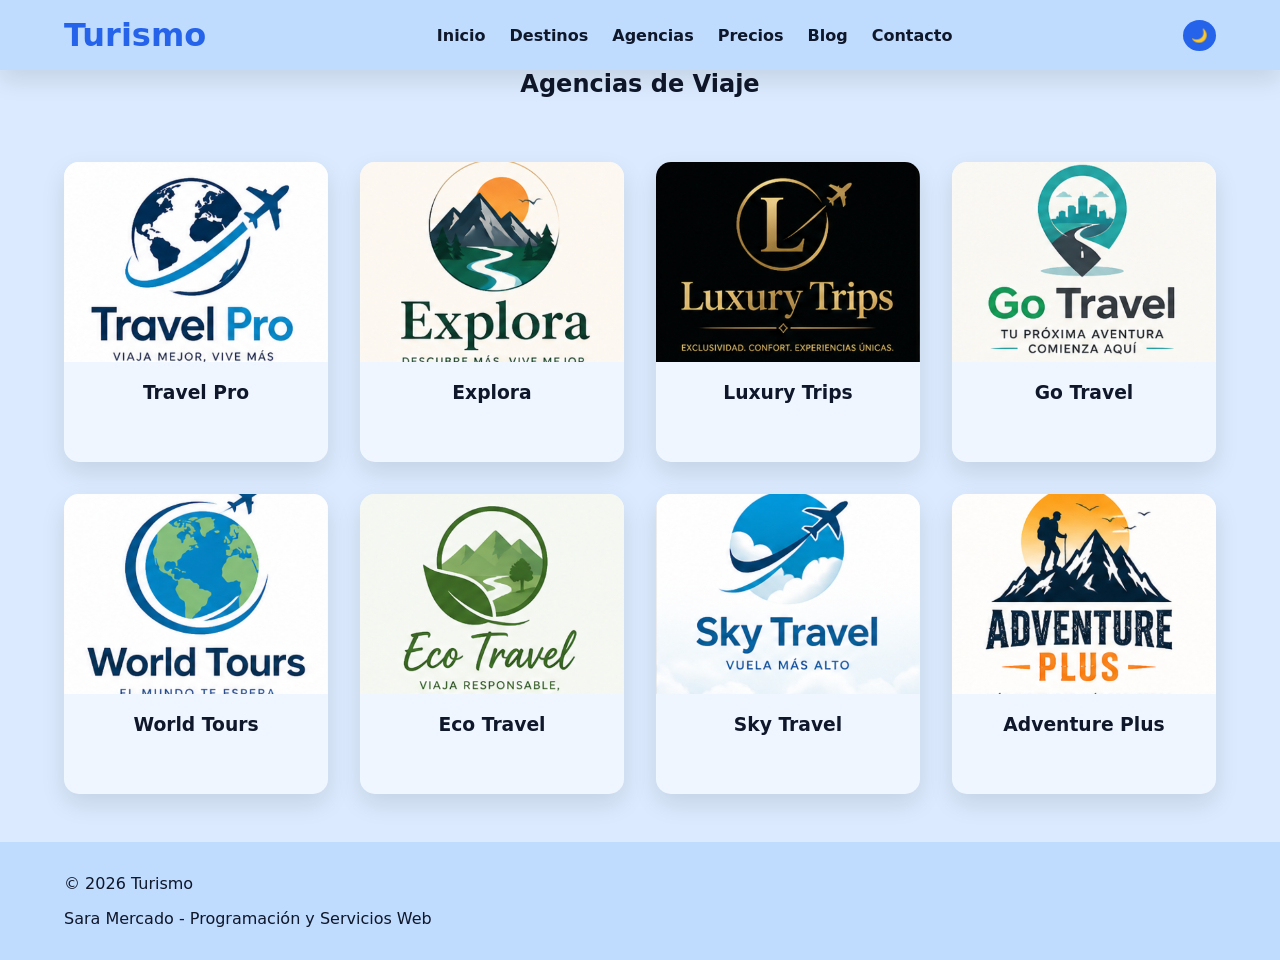
<file: agencias.html>
<!DOCTYPE html>
<html lang="es">

<head>
    <meta charset="UTF-8">
    <meta name="viewport" content="width=device-width, initial-scale=1.0">
    <title>Agencias</title>

    <link rel="stylesheet" href="css/variables.css">
    <link rel="stylesheet" href="css/styles.css">
    <link rel="stylesheet" href="css/layout.css">
    <link rel="stylesheet" href="css/components.css">
    <link rel="stylesheet" href="css/animations.css">
    <link rel="stylesheet" href="css/responsive.css">
</head>

<body>

    <header class="header">
        <div class="container">
            <h1 class="logo">Turismo</h1>

            <nav class="nav">
                <ul>
                    <li><a href="index.html">Inicio</a></li>
                    <li><a href="destinos.html">Destinos</a></li>
                    <li><a href="agencias.html">Agencias</a></li>
                    <li><a href="precios.html">Precios</a></li>
                    <li><a href="blog.html">Blog</a></li>
                    <li><a href="contacto.html">Contacto</a></li>
                </ul>
            </nav>

            <button id="darkModeToggle">🌙</button>
            <button id="menuToggle">☰</button>
        </div>
    </header>

    <section class="container agencias">
        <h2>Agencias de Viaje</h2>

        <div class="agencias-grid">
            <div class="agencias-grid">

                <!-- CARD 1 -->
                <div class="flip-card">
                    <div class="flip-inner">
                        <div class="flip-front">
                            <img src="assets/images/a1.png">
                            <h3>Travel Pro</h3>
                        </div>
                        <div class="flip-back">
                            <p>Especialistas en viajes internacionales</p>
                            <div class="rating">
                                <input type="radio" name="r1" id="r1-5"><label for="r1-5">★</label>
                                <input type="radio" name="r1" id="r1-4"><label for="r1-4">★</label>
                                <input type="radio" name="r1" id="r1-3"><label for="r1-3">★</label>
                                <input type="radio" name="r1" id="r1-2"><label for="r1-2">★</label>
                                <input type="radio" name="r1" id="r1-1"><label for="r1-1">★</label>
                            </div>
                        </div>
                    </div>
                </div>

                <!-- CARD 2 -->
                <div class="flip-card">
                    <div class="flip-inner">
                        <div class="flip-front">
                            <img src="assets/images/a2.png">
                            <h3>Explora</h3>
                        </div>
                        <div class="flip-back">
                            <p>Viajes de aventura y naturaleza</p>
                            <div class="rating">
                                <input type="radio" name="r2" id="r2-5"><label for="r2-5">★</label>
                                <input type="radio" name="r2" id="r2-4"><label for="r2-4">★</label>
                                <input type="radio" name="r2" id="r2-3"><label for="r2-3">★</label>
                                <input type="radio" name="r2" id="r2-2"><label for="r2-2">★</label>
                                <input type="radio" name="r2" id="r2-1"><label for="r2-1">★</label>
                            </div>
                        </div>
                    </div>
                </div>

                <!-- CARD 3 -->
                <div class="flip-card">
                    <div class="flip-inner">
                        <div class="flip-front">
                            <img src="assets/images/a5.png">
                            <h3>Luxury Trips</h3>
                        </div>
                        <div class="flip-back">
                            <p>Experiencias premium</p>
                            <div class="rating">
                                <input type="radio" name="r3" id="r3-5"><label for="r3-5">★</label>
                                <input type="radio" name="r3" id="r3-4"><label for="r3-4">★</label>
                                <input type="radio" name="r3" id="r3-3"><label for="r3-3">★</label>
                                <input type="radio" name="r3" id="r3-2"><label for="r3-2">★</label>
                                <input type="radio" name="r3" id="r3-1"><label for="r3-1">★</label>
                            </div>
                        </div>
                    </div>
                </div>

                <!-- CARD 4 -->
                <div class="flip-card">
                    <div class="flip-inner">
                        <div class="flip-front">
                            <img src="assets/images/a7.png">
                            <h3>Go Travel</h3>
                        </div>
                        <div class="flip-back">
                            <p>Viajes económicos y accesibles</p>
                            <div class="rating">
                                <input type="radio" name="r4" id="r4-5"><label for="r4-5">★</label>
                                <input type="radio" name="r4" id="r4-4"><label for="r4-4">★</label>
                                <input type="radio" name="r4" id="r4-3"><label for="r4-3">★</label>
                                <input type="radio" name="r4" id="r4-2"><label for="r4-2">★</label>
                                <input type="radio" name="r4" id="r4-1"><label for="r4-1">★</label>
                            </div>
                        </div>
                    </div>
                </div>

                <!-- CARD 5 -->
                <div class="flip-card">
                    <div class="flip-inner">
                        <div class="flip-front">
                            <img src="assets/images/a3.png">
                            <h3>World Tours</h3>
                        </div>
                        <div class="flip-back">
                            <p>Destinos en todo el mundo</p>
                            <div class="rating">
                                <input type="radio" name="r5" id="r5-5"><label for="r5-5">★</label>
                                <input type="radio" name="r5" id="r5-4"><label for="r5-4">★</label>
                                <input type="radio" name="r5" id="r5-3"><label for="r5-3">★</label>
                                <input type="radio" name="r5" id="r5-2"><label for="r5-2">★</label>
                                <input type="radio" name="r5" id="r5-1"><label for="r5-1">★</label>
                            </div>
                        </div>
                    </div>
                </div>

                <!-- CARD 6 -->
                <div class="flip-card">
                    <div class="flip-inner">
                        <div class="flip-front">
                            <img src="assets/images/a4.png">
                            <h3>Eco Travel</h3>
                        </div>
                        <div class="flip-back">
                            <p>Turismo sustentable</p>
                            <div class="rating">
                                <input type="radio" name="r6" id="r6-5"><label for="r6-5">★</label>
                                <input type="radio" name="r6" id="r6-4"><label for="r6-4">★</label>
                                <input type="radio" name="r6" id="r6-3"><label for="r6-3">★</label>
                                <input type="radio" name="r6" id="r6-2"><label for="r6-2">★</label>
                                <input type="radio" name="r6" id="r6-1"><label for="r6-1">★</label>
                            </div>
                        </div>
                    </div>
                </div>

                <div class="flip-card">

                    <!-- CARD 7 -->
                    <div class="flip-inner">
                        <div class="flip-front">
                            <img src="assets/images/a6.png">
                            <h3>Sky Travel</h3>
                        </div>
                        <div class="flip-back">
                            <p>Especialistas en viajes aéreos y vuelos económicos</p>
                            <div class="rating">
                                <input type="radio" name="r7" id="r7-5"><label for="r7-5">★</label>
                                <input type="radio" name="r7" id="r7-4"><label for="r7-4">★</label>
                                <input type="radio" name="r7" id="r7-3"><label for="r7-3">★</label>
                                <input type="radio" name="r7" id="r7-2"><label for="r7-2">★</label>
                                <input type="radio" name="r7" id="r7-1"><label for="r7-1">★</label>
                            </div>
                        </div>
                    </div>
                </div>

                <!-- CARD 8 -->
                <div class="flip-card">
                    <div class="flip-inner">
                        <div class="flip-front">
                            <img src="assets/images/a8.png">
                            <h3>Adventure Plus</h3>
                        </div>
                        <div class="flip-back">
                            <p>Experiencias extremas y turismo de aventura</p>
                            <div class="rating">
                                <input type="radio" name="r8" id="r8-5"><label for="r8-5">★</label>
                                <input type="radio" name="r8" id="r8-4"><label for="r8-4">★</label>
                                <input type="radio" name="r8" id="r8-3"><label for="r8-3">★</label>
                                <input type="radio" name="r8" id="r8-2"><label for="r8-2">★</label>
                                <input type="radio" name="r8" id="r8-1"><label for="r8-1">★</label>
                            </div>
                        </div>
                    </div>
                </div>

            </div>
        </div>
    </section>

    <footer class="footer">
        <div class="container">
            <p>© 2026 Turismo</p>
            <p>Sara Mercado - Programación y Servicios Web</p>
        </div>
    </footer>

    <script src="js/main.js"></script>
</body>

</html>
</file>
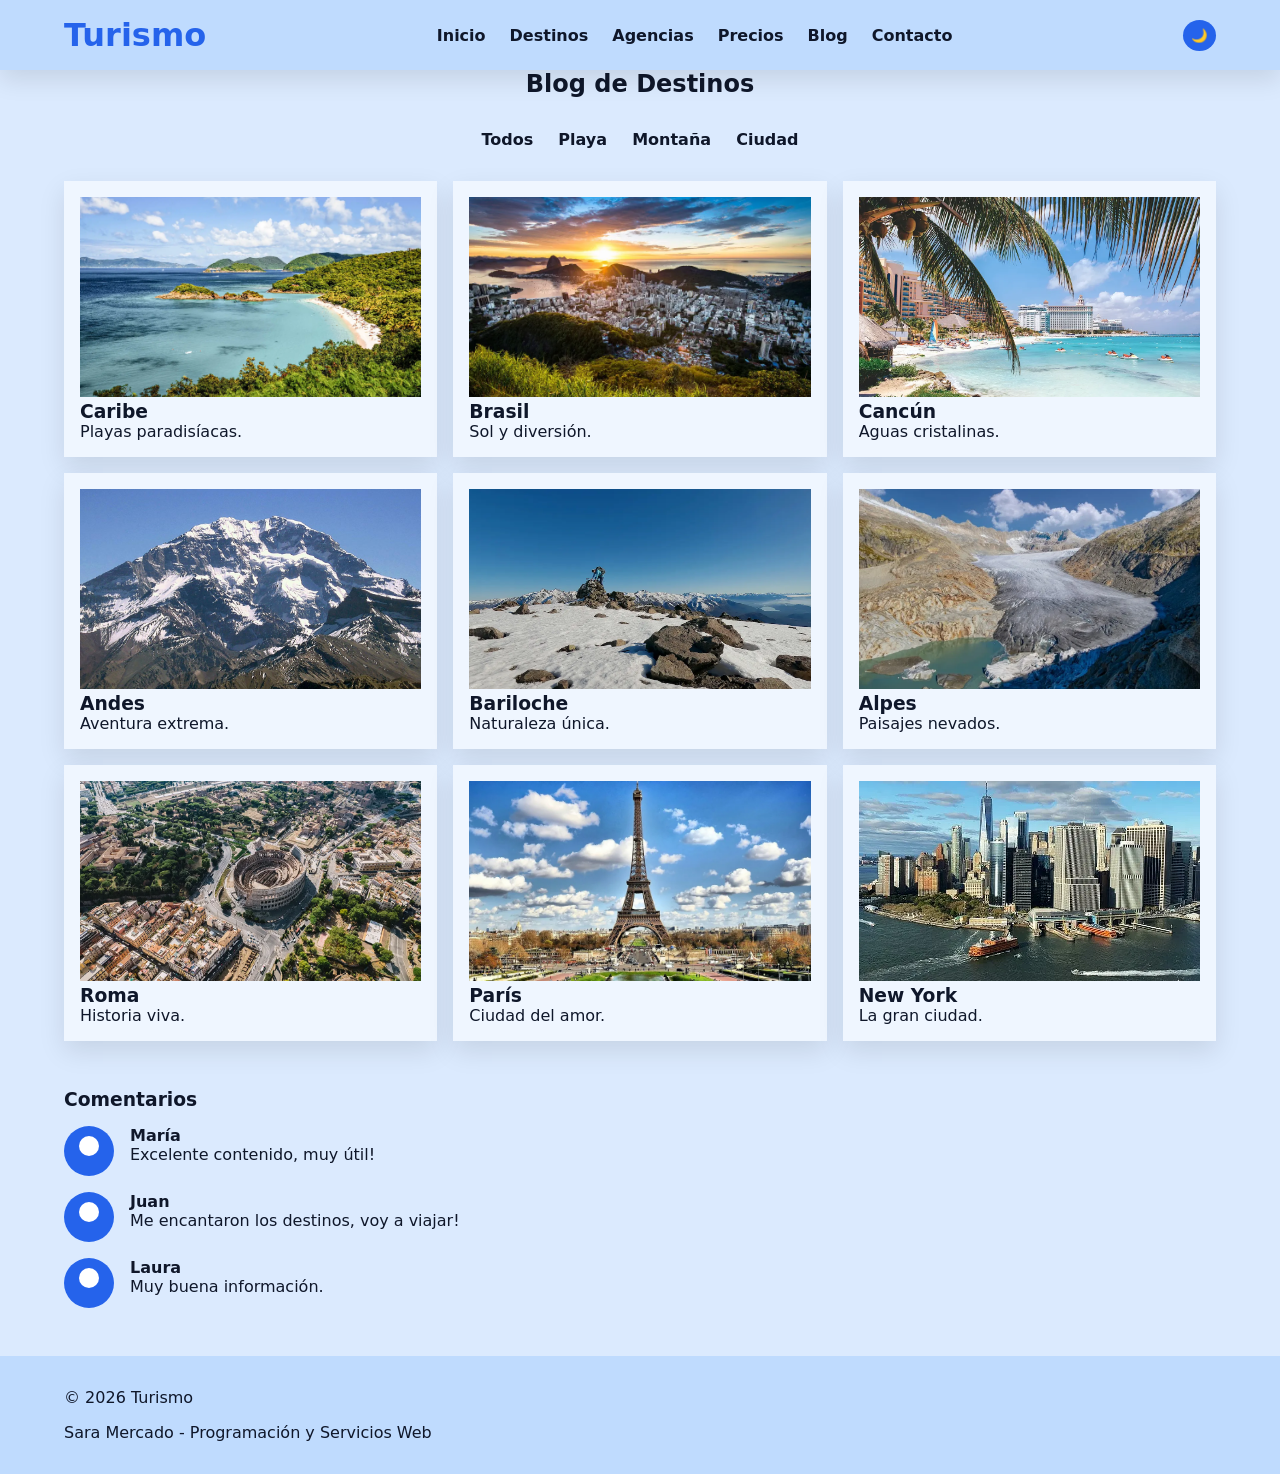
<file: blog.html>
<!DOCTYPE html>
<html lang="es">

<head>
  <meta charset="UTF-8">
  <meta name="viewport" content="width=device-width, initial-scale=1.0">
  <title>Blog</title>

  <link rel="stylesheet" href="css/variables.css">
  <link rel="stylesheet" href="css/styles.css">
  <link rel="stylesheet" href="css/layout.css">
  <link rel="stylesheet" href="css/components.css">
  <link rel="stylesheet" href="css/animations.css">
  <link rel="stylesheet" href="css/responsive.css">
</head>

<body>

<header class="header">
  <div class="container">
    <h1 class="logo">Turismo</h1>

    <nav class="nav">
      <ul>
        <li><a href="index.html">Inicio</a></li>
        <li><a href="destinos.html">Destinos</a></li>
        <li><a href="agencias.html">Agencias</a></li>
        <li><a href="precios.html">Precios</a></li>
        <li><a href="#">Blog</a></li>
        <li><a href="contacto.html">Contacto</a></li>
      </ul>
    </nav>

    <button id="darkModeToggle">🌙</button>
    <button id="menuToggle">☰</button>
  </div>
</header>

<!-- BLOG -->
<section class="container blog">

  <h2>Blog de Destinos</h2>

  <!-- INPUTS (CLAVE PARA FILTRO) -->
  <input type="radio" name="tag" id="all" checked>
  <input type="radio" name="tag" id="playa">
  <input type="radio" name="tag" id="montana">
  <input type="radio" name="tag" id="ciudad">

  <!-- LABELS -->
  <div class="filtros">
    <label for="all">Todos</label>
    <label for="playa">Playa</label>
    <label for="montana">Montaña</label>
    <label for="ciudad">Ciudad</label>
  </div>

  <!-- GRID -->
  <div class="blog-grid">

    <!-- PLAYA -->
    <article class="post playa reveal">
      <img src="assets/images/caribe.webp">
      <h3>Caribe</h3>
      <p>Playas paradisíacas.</p>
    </article>

    <article class="post playa reveal">
      <img src="assets/images/soldiver.webp">
      <h3>Brasil</h3>
      <p>Sol y diversión.</p>
    </article>

    <article class="post playa reveal">
      <img src="assets/images/cancun.webp">
      <h3>Cancún</h3>
      <p>Aguas cristalinas.</p>
    </article>

    <!-- MONTAÑA -->
    <article class="post montana reveal">
      <img src="assets/images/andes.jpg">
      <h3>Andes</h3>
      <p>Aventura extrema.</p>
    </article>

    <article class="post montana reveal">
      <img src="assets/images/barilo.webp">
      <h3>Bariloche</h3>
      <p>Naturaleza única.</p>
    </article>

    <article class="post montana reveal">
      <img src="assets/images/alpes.webp">
      <h3>Alpes</h3>
      <p>Paisajes nevados.</p>
    </article>

    <!-- CIUDAD -->
    <article class="post ciudad reveal">
      <img src="assets/images/roma.webp">
      <h3>Roma</h3>
      <p>Historia viva.</p>
    </article>

    <article class="post ciudad reveal">
      <img src="assets/images/paris.webp">
      <h3>París</h3>
      <p>Ciudad del amor.</p>
    </article>

    <article class="post ciudad reveal">
      <img src="assets/images/ny.webp">
      <h3>New York</h3>
      <p>La gran ciudad.</p>
    </article>

  </div>

</section>

<!-- COMENTARIOS -->
<section class="comentarios container">
  <h3>Comentarios</h3>

  <div class="comentario">
    <div class="avatar"></div>
    <div>
      <h4>María</h4>
      <p>Excelente contenido, muy útil!</p>
    </div>
  </div>

  <div class="comentario">
    <div class="avatar"></div>
    <div>
      <h4>Juan</h4>
      <p>Me encantaron los destinos, voy a viajar!</p>
    </div>
  </div>

  <div class="comentario">
    <div class="avatar"></div>
    <div>
      <h4>Laura</h4>
      <p>Muy buena información.</p>
    </div>
  </div>

</section>

<!-- FOOTER -->
<footer class="footer">
  <div class="container">
    <p>© 2026 Turismo</p>
    <p>Sara Mercado - Programación y Servicios Web</p>
  </div>
</footer>

<script src="js/main.js"></script>

</body>
</html>
</file>
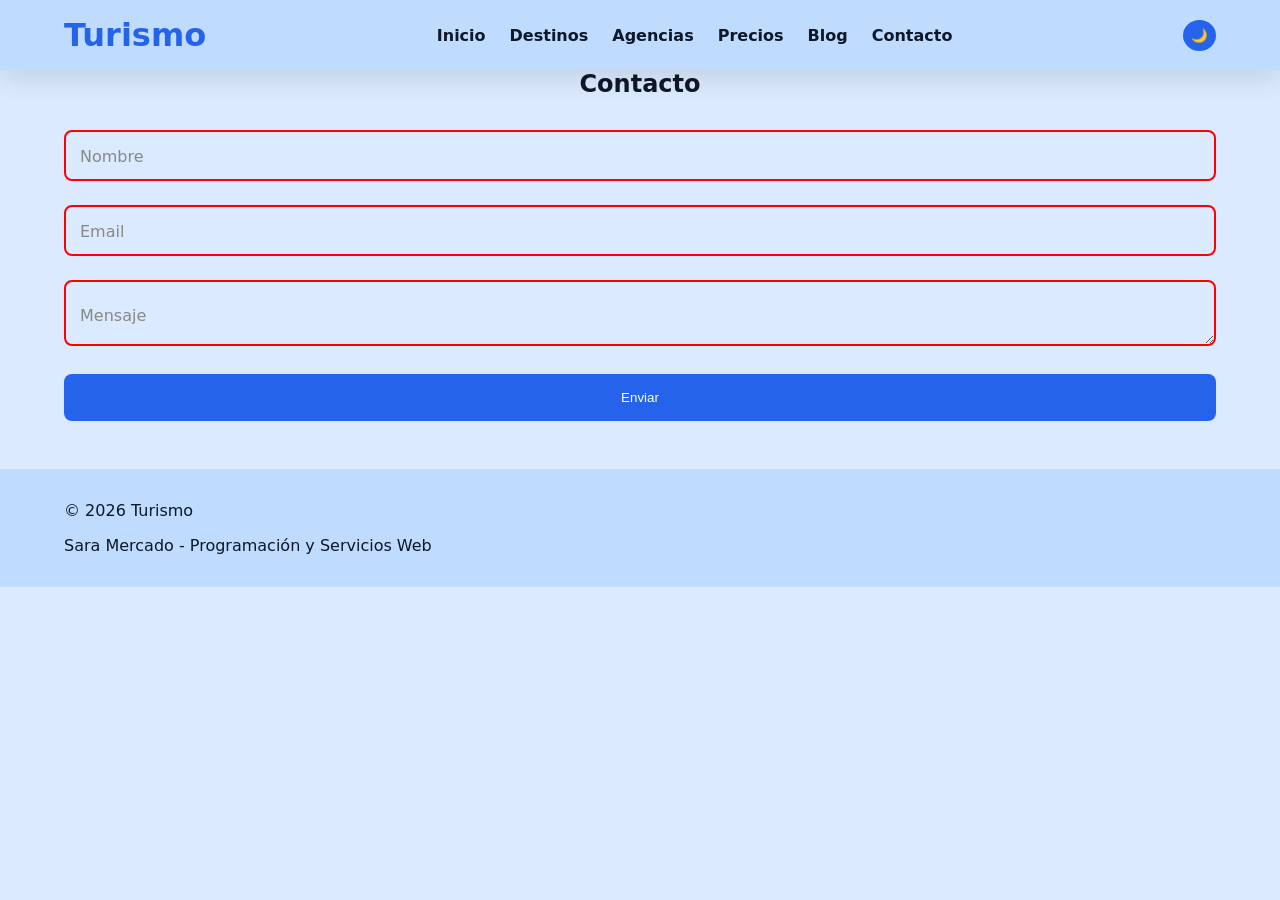
<file: contacto.html>
<!DOCTYPE html>
<html lang="es">
<head>
  <meta charset="UTF-8">
  <meta name="viewport" content="width=device-width, initial-scale=1.0">
  <title>Contacto</title>

  <link rel="stylesheet" href="css/variables.css">
  <link rel="stylesheet" href="css/styles.css">
  <link rel="stylesheet" href="css/layout.css">
  <link rel="stylesheet" href="css/components.css">
  <link rel="stylesheet" href="css/animations.css">
  <link rel="stylesheet" href="css/responsive.css">
</head>

<body>

<header class="header">
  <div class="container">
    <h1 class="logo">Turismo</h1>

    <nav class="nav">
      <ul>
        <li><a href="index.html">Inicio</a></li>
        <li><a href="destinos.html">Destinos</a></li>
        <li><a href="agencias.html">Agencias</a></li>
        <li><a href="precios.html">Precios</a></li>
        <li><a href="blog.html">Blog</a></li>
        <li><a href="contacto.html">Contacto</a></li>
      </ul>
    </nav>

    <button id="darkModeToggle">🌙</button>
    <button id="menuToggle">☰</button>
  </div>
</header>

<section class="container contacto">
  <h2>Contacto</h2>

  <form id="formContacto" class="formulario">

    <div class="grupo">
      <input type="text" required>
      <label>Nombre</label>
    </div>

    <div class="grupo">
      <input type="email" required>
      <label>Email</label>
    </div>

    <div class="grupo">
      <textarea required></textarea>
      <label>Mensaje</label>
    </div>

    <button type="submit" class="btn">
      Enviar
      <span class="spinner"></span>
    </button>

  </form>
</section>

<!-- MODAL -->
<div id="modal" class="modal">
  <div class="modal-content">
    <h3>Mensaje enviado ✔</h3>
    <p>Nos pondremos en contacto contigo.</p>
    <button id="cerrarModal">Cerrar</button>
  </div>
</div>

<footer class="footer">
  <div class="container">
    <p>© 2026 Turismo</p>
    <p>Sara Mercado - Programación y Servicios Web</p>
  </div>
</footer>

<script src="js/main.js"></script>
</body>
</html>
</file>
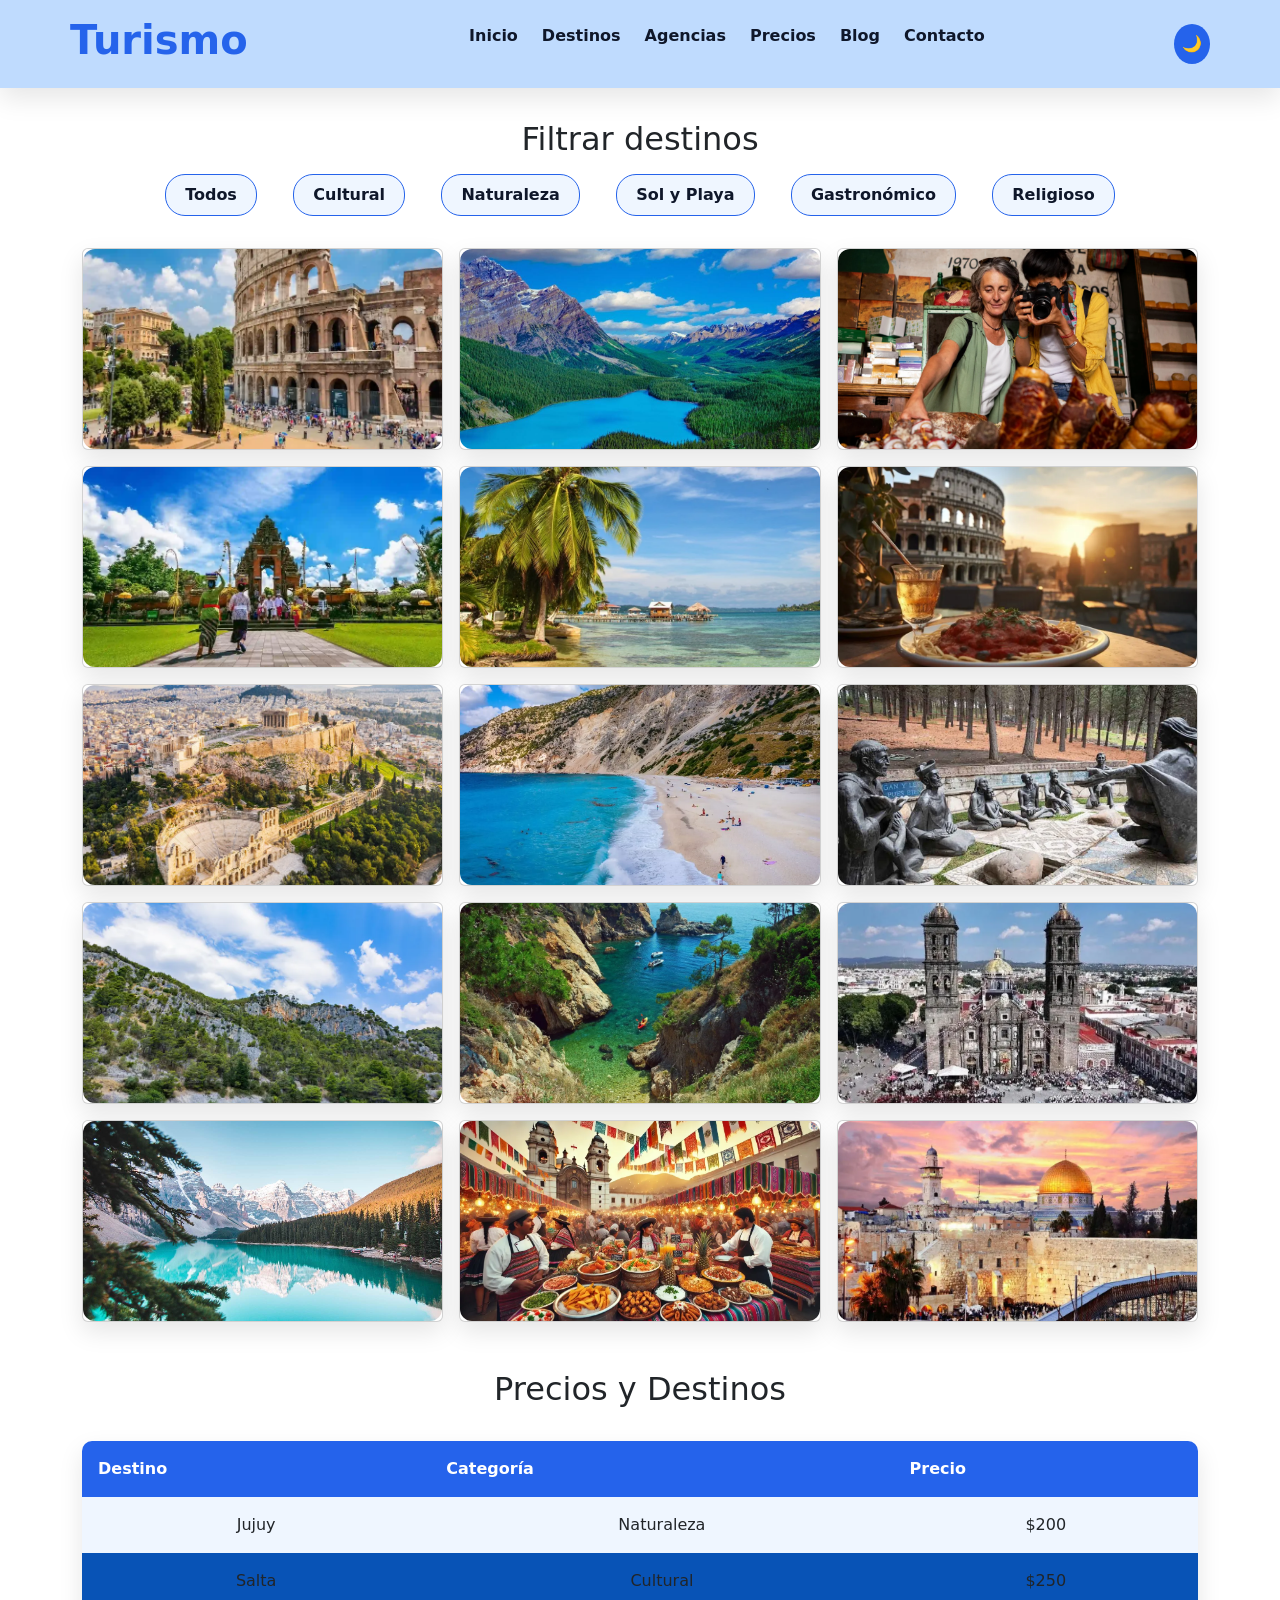
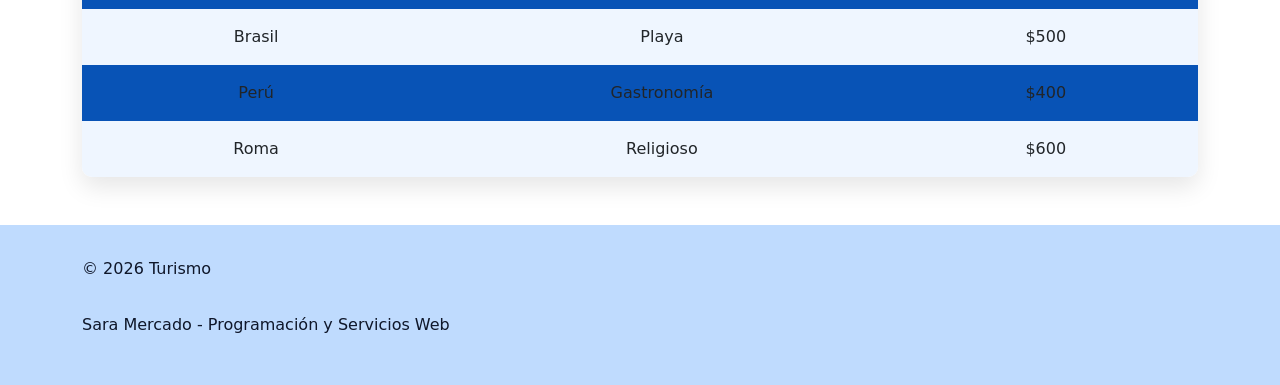
<file: destinos.html>
<!DOCTYPE html>
<html lang="es">
<head>
  <meta charset="UTF-8">
  <meta name="viewport" content="width=device-width, initial-scale=1.0">
  <title>Destinos</title>

  <link rel="stylesheet" href="css/variables.css">
  <link rel="stylesheet" href="css/styles.css">
  <link rel="stylesheet" href="css/layout.css">
  <link rel="stylesheet" href="css/components.css">
  <link rel="stylesheet" href="css/animations.css">
  <link rel="stylesheet" href="css/responsive.css">
  <link href="https://cdn.jsdelivr.net/npm/bootstrap@5.3.8/dist/css/bootstrap.min.css" rel="stylesheet" integrity="sha384-sRIl4kxILFvY47J16cr9ZwB07vP4J8+LH7qKQnuqkuIAvNWLzeN8tE5YBujZqJLB" crossorigin="anonymous">
<script src="https://cdn.jsdelivr.net/npm/bootstrap@5.3.8/dist/js/bootstrap.bundle.min.js" integrity="sha384-FKyoEForCGlyvwx9Hj09JcYn3nv7wiPVlz7YYwJrWVcXK/BmnVDxM+D2scQbITxI" crossorigin="anonymous"></script>
</head>

<body>

<header class="header">
  <div class="container">
    <h1 class="logo">Turismo</h1>

    <nav class="nav">
      <ul>
        <li><a href="index.html">Inicio</a></li>
        <li><a href="destinos.html">Destinos</a></li>
        <li><a href="agencias.html">Agencias</a></li>
        <li><a href="precios.html">Precios</a></li>
        <li><a href="blog.html">Blog</a></li>
        <li><a href="contacto.html">Contacto</a></li>
      </ul>
    </nav>

    <button id="darkModeToggle">🌙</button>
    <button id="menuToggle">☰</button>
  </div>
</header>
<section class="container filtros justify-content-center">
  <h2>Filtrar destinos</h2>

  <!-- INPUTS -->
  <input type="radio" name="filtro" id="all" checked>
  <input type="radio" name="filtro" id="cultural">
  <input type="radio" name="filtro" id="naturaleza">
  <input type="radio" name="filtro" id="playa">
  <input type="radio" name="filtro" id="gastronomico">
  <input type="radio" name="filtro" id="religioso">

  <div class="filtro-labels">
    <label for="all">Todos</label>
    <label for="cultural">Cultural</label>
    <label for="naturaleza">Naturaleza</label>
    <label for="playa">Sol y Playa</label>
    <label for="gastronomico">Gastronómico</label>
    <label for="religioso">Religioso</label>
  </div>

  <!-- GALERIA -->
  <div class="galeria">

    <!-- CULTURAL -->
    <article class="card destino cultural"><img src="assets/images/cultural1.webp"><div class="overlay">Cultural</div></article>
    <article class="card destino cultural"><img src="assets/images/cultural2.webp"><div class="overlay">Cultural</div></article>
    <article class="card destino cultural"><img src="assets/images/cultural3.webp"><div class="overlay">Cultural</div></article>

    <!-- NATURALEZA -->
    <article class="card destino naturaleza"><img src="assets/images/natural1.webp"><div class="overlay">Naturaleza</div></article>
    <article class="card destino naturaleza"><img src="assets/images/natural2.jpg"><div class="overlay">Naturaleza</div></article>
    <article class="card destino naturaleza"><img src="assets/images/natural3.jpg"><div class="overlay">Naturaleza</div></article>

    <!-- PLAYA -->
    <article class="card destino playa"><img src="assets/images/playa1.webp"><div class="overlay">Playa</div></article>
    <article class="card destino playa"><img src="assets/images/playa2.webp"><div class="overlay">Playa</div></article>
    <article class="card destino playa"><img src="assets/images/playa3.webp"><div class="overlay">Playa</div></article>

    <!-- GASTRONOMICO -->
    <article class="card destino gastronomico"><img src="assets/images/gastro1.webp"><div class="overlay">Gastronomía</div></article>
    <article class="card destino gastronomico"><img src="assets/images/gastro2.webp"><div class="overlay">Gastronomía</div></article>
    <article class="card destino gastronomico"><img src="assets/images/gastro3.webp"><div class="overlay">Gastronomía</div></article>

    <!-- RELIGIOSO -->
    <article class="card destino religioso"><img src="assets/images/religioso1.webp"><div class="overlay">Religioso</div></article>
    <article class="card destino religioso"><img src="assets/images/religioso2.webp"><div class="overlay">Religioso</div></article>
    <article class="card destino religioso"><img src="assets/images/religioso3.webp"><div class="overlay">Religioso</div></article>

  </div>
</section>

<!-- TABLA -->
<section class="container tabla">
  <h2>Precios y Destinos</h2>

  <table>
    <thead>
      <tr>
        <th>Destino</th>
        <th>Categoría</th>
        <th>Precio</th>
      </tr>
    </thead>
    <tbody>
      <tr><td>Jujuy</td><td>Naturaleza</td><td>$200</td></tr>
      <tr><td>Salta</td><td>Cultural</td><td>$250</td></tr>
      <tr><td>Brasil</td><td>Playa</td><td>$500</td></tr>
      <tr><td>Perú</td><td>Gastronomía</td><td>$400</td></tr>
      <tr><td>Roma</td><td>Religioso</td><td>$600</td></tr>
    </tbody>
  </table>
</section>

<footer class="footer">
  <div class="container">
    <p>© 2026 Turismo</p>
    <p>Sara Mercado - Programación y Servicios Web</p>
  </div>
</footer>

<script src="js/main.js"></script>
</body>
</html>
</file>
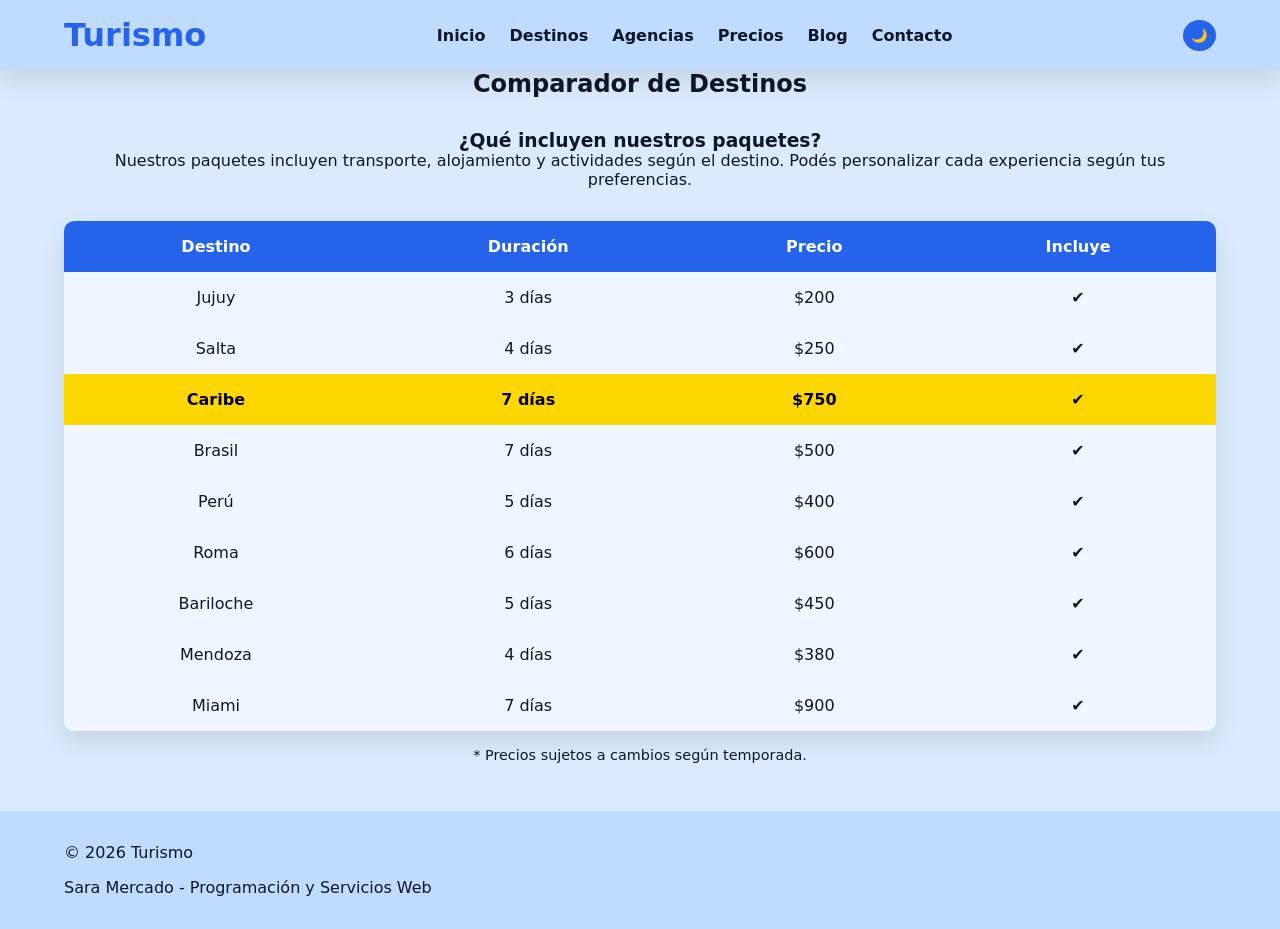
<file: precios.html>
<!DOCTYPE html>
<html lang="es">
<head>
  <meta charset="UTF-8">
  <meta name="viewport" content="width=device-width, initial-scale=1.0">
  <title>Precios</title>

  <link rel="stylesheet" href="css/variables.css">
  <link rel="stylesheet" href="css/styles.css">
  <link rel="stylesheet" href="css/layout.css">
  <link rel="stylesheet" href="css/components.css">
  <link rel="stylesheet" href="css/animations.css">
  <link rel="stylesheet" href="css/responsive.css">
</head>

<body>

<header class="header">
  <div class="container">
    <h1 class="logo">Turismo</h1>

    <nav class="nav">
      <ul>
        <li><a href="index.html">Inicio</a></li>
        <li><a href="destinos.html">Destinos</a></li>
        <li><a href="agencias.html">Agencias</a></li>
        <li><a href="precios.html">Precios</a></li>
        <li><a href="blog.html">Blog</a></li>
        <li><a href="contacto.html">Contacto</a></li>
      </ul>
    </nav>

    <button id="darkModeToggle">🌙</button>
    <button id="menuToggle">☰</button>
  </div>
</header>

<section class="container precios">
  <h2>Comparador de Destinos</h2>

  <!-- INFO -->
  <section class="info-precios">
    <h3>¿Qué incluyen nuestros paquetes?</h3>
    <p>
      Nuestros paquetes incluyen transporte, alojamiento y actividades según el destino.
      Podés personalizar cada experiencia según tus preferencias.
    </p>
  </section>

  <table class="tabla-precios">
    <thead>
      <tr>
        <th>Destino</th>
        <th>Duración</th>
        <th>Precio</th>
        <th>Incluye</th>
      </tr>
    </thead>

    <tbody>

      <tr>
        <td>Jujuy</td>
        <td>3 días</td>
        <td>$200</td>
        <td><span class="tooltip">✔<span class="tooltip-text">Excursiones y hotel</span></span></td>
      </tr>

      <tr>
        <td>Salta</td>
        <td>4 días</td>
        <td>$250</td>
        <td><span class="tooltip">✔<span class="tooltip-text">Transporte y guía</span></span></td>
      </tr>

      <tr class="destacado">
        <td>Caribe</td>
        <td>7 días</td>
        <td>$750</td>
        <td><span class="tooltip">✔<span class="tooltip-text">All inclusive</span></span></td>
      </tr>

      <tr>
        <td>Brasil</td>
        <td>7 días</td>
        <td>$500</td>
        <td><span class="tooltip">✔<span class="tooltip-text">Hotel + playa</span></span></td>
      </tr>

      <tr>
        <td>Perú</td>
        <td>5 días</td>
        <td>$400</td>
        <td><span class="tooltip">✔<span class="tooltip-text">Tours gastronómicos</span></span></td>
      </tr>

      <tr>
        <td>Roma</td>
        <td>6 días</td>
        <td>$600</td>
        <td><span class="tooltip">✔<span class="tooltip-text">Visitas guiadas</span></span></td>
      </tr>

      <tr>
        <td>Bariloche</td>
        <td>5 días</td>
        <td>$450</td>
        <td><span class="tooltip">✔<span class="tooltip-text">Excursiones</span></span></td>
      </tr>

      <tr>
        <td>Mendoza</td>
        <td>4 días</td>
        <td>$380</td>
        <td><span class="tooltip">✔<span class="tooltip-text">Tour de bodegas</span></span></td>
      </tr>

      <tr>
        <td>Miami</td>
        <td>7 días</td>
        <td>$900</td>
        <td><span class="tooltip">✔<span class="tooltip-text">Hotel + playas</span></span></td>
      </tr>

    </tbody>
  </table>

  <p class="nota">* Precios sujetos a cambios según temporada.</p>

</section>

<footer class="footer">
  <div class="container">
    <p>© 2026 Turismo</p>
    <p>Sara Mercado - Programación y Servicios Web</p>
  </div>
</footer>

<script src="js/main.js"></script>
</body>
</html>
</file>
<file: css/variables.css>
:root {
  --bg: #dbeafe;
  --text: #0f172a;

  --primary: #2563eb;

  --card-bg: #eff6ff;

  --header-bg: #bfdbfe;
  --footer-bg: #bfdbfe;

  --footer-text: #0f172a;

  --shadow: 0 10px 25px rgba(0,0,0,0.1);
}

/* Modo Oscuro */
body.dark {
  --bg: #020617;
  --text: #e2e8f0;

  --card-bg: #0f172a;

  /* 🔥 contraste real */
  --header-bg: #020617;
  --footer-bg: #000000;

  --footer-text: #cbd5f5;
}
</file>
<file: css/styles.css>
* {
  margin: 0;
  padding: 0;
  box-sizing: border-box;
}

body {
  font-family: system-ui, sans-serif;
  background: var(--bg);
  color: var(--text);
}

.container {
  width: 90%;
  max-width: 1200px;
  margin: auto;
}
</file>
<file: css/layout.css>
.header {
  background: var(--header-bg);
  box-shadow: var(--shadow);
  position: sticky;
  top: 0;
  z-index: 100;
}

.header .container {
  display: flex;
  justify-content: space-between;
  align-items: center;
  padding: 1rem 0;
}

.logo {
  color: var(--primary);
  font-weight: bold;
}

.nav ul {
  display: flex;
  list-style: none;
  gap: 1.5rem;
}

.nav a {
  text-decoration: none;
  color: var(--text);
  font-weight: 600;
}

.nav a:hover {
  color: var(--primary);
}

#menuToggle {
  display: none;
  font-size: 1.8rem;
  background: transparent;
  border: none;
  cursor: pointer;
  color: var(--text); /* 🔥 clave */
  transition: 0.3s;
}

#menuToggle:hover {
  color: var(--primary);
}

#darkModeToggle {
  background: var(--primary);
  border: none;
  color: white;
  padding: 0.5rem;
  border-radius: 50%;
  cursor: pointer;
}

/* FOOTER */
.footer {
  background: var(--footer-bg);
  color: var(--footer-text);
  padding: 2rem 0;
  margin-top: 3rem;
}

.footer .container {
  display: flex;
  flex-direction: column;
  gap: 1rem;
}
</file>
<file: css/components.css>
.hero {
  position: relative;
  height: 85vh;
  overflow: hidden;
}

.hero video {
  width: 100%;
  height: 100%;
  object-fit: cover;
}

.hero-overlay {
  position: absolute;
  top: 50%;
  left: 50%;
  transform: translate(-50%, -50%);
  
  text-align: center;
}

.hero-overlay h2 {
  font-size: 3rem;
  color: #ffffff;
  text-shadow: 0 5px 15px rgba(0,0,0,0.7); /* 🔥 solución elegante */
}

.hero-overlay p {
  color: #e2e8f0;
  margin-top: 1rem;
  text-shadow: 0 5px 15px rgba(0,0,0,0.7);
}

.destinos {
  margin-top: 3rem;
}

.cards {
  display: grid;
  grid-template-columns: repeat(auto-fit, minmax(250px,1fr));
  gap: 1.5rem;
  margin-top: 2rem;
}

.card {
  background: var(--card-bg);
  border-radius: 10px;
  overflow: hidden;
  box-shadow: var(--shadow);
  transition: .3s;
}

.card img {
  width: 100%;
  height: 200px;
  object-fit: cover;
}

.card:hover {
  transform: translateY(-10px);
}

.card-info {
  padding: 1rem;
  text-align: center;
}

/* CONTADOR */
.contador {
  text-align: center;
  padding: 3rem 0;
  font-size: 2rem;
  font-weight: bold;
  color: var(--primary);
}

/* TESTIMONIOS */
.carousel {
  display: grid;
  grid-template-columns: repeat(auto-fit, minmax(250px,1fr));
  gap: 1.5rem;
  margin-top: 2rem;
}

.slide {
  background: var(--card-bg);
  padding: 1.5rem;
  border-radius: 15px;
  box-shadow: var(--shadow);
  transition: 0.3s;
}

.slide:hover {
  transform: translateY(-10px);
}

.slide p {
  font-style: italic;
  margin-bottom: 1rem;
}

.slide span {
  color: gold;
  font-size: 1.2rem;
}

.slide h4 {
  margin-top: 1rem;
  font-weight: bold;
  color: var(--primary);
}

/* TITULOS */
h2 {
  text-align: center;
  margin-bottom: 1rem;
}

/* FILTROS */
.filtros input {
  display: none;
}

.filtro-labels {
  display: flex;
  gap: 1rem;
  flex-wrap: wrap;
  margin-top: 1rem;
  justify-content: center;
}

.filtro-labels label {
  background: var(--card-bg);
  color: var(--text);
  padding: 0.5rem 1.2rem;
  border-radius: 20px;
  cursor: pointer;
  border: 1px solid var(--primary);
  transition: 0.3s;
}

.filtro-labels label:hover {
  background: var(--primary);
  color: white;
}

/* GALERIA MASONRY */
.galeria {
  column-count: 3;
  column-gap: 1rem;
  margin-top: 2rem;
}

.destino {
  break-inside: avoid;
  margin-bottom: 1rem;
  position: relative;
}

.destino img {
  width: 100%;
  border-radius: 12px;
  transition: 0.3s;
}

/* OVERLAY MEJORADO */
.overlay {
  position: absolute;
  bottom: 0;
  width: 100%;
  padding: 1rem;
  border-radius: 0 0 12px 12px;
  background: linear-gradient(transparent, rgba(0,0,0,0.8));
  color: white;
  opacity: 0;
  transition: 0.3s;
  text-align: center;
}

.destino:hover img {
  transform: scale(1.1);
}

.destino:hover .overlay {
  opacity: 1;
}

/* FILTRO FUNCIONAL */
#cultural:checked ~ .galeria .destino:not(.cultural),
#naturaleza:checked ~ .galeria .destino:not(.naturaleza),
#playa:checked ~ .galeria .destino:not(.playa),
#gastronomico:checked ~ .galeria .destino:not(.gastronomico),
#religioso:checked ~ .galeria .destino:not(.religioso) {
  display: none;
}

/* TABLA PRO */
.tabla table {
  width: 100%;
  border-collapse: collapse;
  margin-top: 2rem;
  border-radius: 10px;
  overflow: hidden;
  box-shadow: var(--shadow);
}

.tabla th {
  background: var(--primary);
  color: rgb(255, 255, 255);
  padding: 1rem;
}

.tabla td {
  padding: 1rem;
  text-align: center;
  background: var(--card-bg);
}

.tabla tr:nth-child(even) td {
  background: #0853b6;
}

.tabla tr:hover td {
  background: var(--primary);
  color: white;
  transition: 0.3s;
}

/* GRID */
.agencias-grid {
  display: grid;
  grid-template-columns: repeat(auto-fit, minmax(250px,1fr));
  gap: 2rem;
  margin-top: 2rem;
}

/* FLIP CARD */
.flip-card {
  perspective: 1000px;
}

.flip-inner {
  position: relative;
  width: 100%;
  height: 300px;
  transform-style: preserve-3d;
  transition: 0.6s;
}

.flip-card:hover .flip-inner {
  transform: rotateY(180deg);
}

.flip-front,
.flip-back {
  position: absolute;
  width: 100%;
  height: 100%;
  backface-visibility: hidden;
  border-radius: 15px;
  overflow: hidden;
  box-shadow: var(--shadow);
}

.flip-front {
  background: var(--card-bg);
  text-align: center;
}

.flip-front img {
  width: 100%;
  height: 200px;
  object-fit: cover;
}

.flip-front h3 {
  padding: 1rem;
}

.flip-back {
  background: var(--card-bg);
  transform: rotateY(180deg);
  padding: 1.5rem;
  text-align: center;
}

/* RATING */
.rating {
  display: flex;
  justify-content: center;
  gap: 5px;
  margin-top: 1rem;
  direction: rtl;
}

.rating input {
  display: none;
}

.rating label {
  font-size: 1.5rem;
  color: #ccc;
  cursor: pointer;
  transition: 0.3s;
}

/* hover efecto */
.rating label:hover,
.rating label:hover ~ label {
  color: gold;
}

/* seleccionado */
.rating input:checked ~ label {
  color: gold;
}

/* FORMULARIO */
.formulario {
  display: grid;
  gap: 1.5rem;
  margin-top: 2rem;
}

.grupo {
  position: relative;
}

.grupo input,
.grupo textarea {
  width: 100%;
  padding: 1rem;
  border: 2px solid #ccc;
  border-radius: 8px;
  background: transparent;
  color: var(--text);
}

/* VALIDACION */
.grupo input:valid,
.grupo textarea:valid {
  border-color: green;
}

.grupo input:invalid,
.grupo textarea:invalid {
  border-color: red;
}

/* LABEL */
.grupo label {
  position: absolute;
  top: 50%;
  left: 1rem;
  transform: translateY(-50%);
  color: #888;
  pointer-events: none;
  transition: 0.3s;
}

.grupo input:focus + label,
.grupo textarea:focus + label,
.grupo input:valid + label,
.grupo textarea:valid + label {
  top: -10px;
  font-size: 0.8rem;
  color: var(--primary);
}

/* BOTON */
.btn {
  background: var(--primary);
  color: white;
  padding: 1rem;
  border: none;
  border-radius: 8px;
  cursor: pointer;
  position: relative;
}

/* SPINNER */
.spinner {
  width: 20px;
  height: 20px;
  border: 3px solid white;
  border-top: 3px solid transparent;
  border-radius: 50%;
  display: none;
  margin-left: 10px;
}

/* MODAL */
.modal {
  position: fixed;
  top: 0;
  left: 0;
  width: 100%;
  height: 100%;
  background: rgba(0,0,0,0.6);
  display: none;
  justify-content: center;
  align-items: center;
}

.modal-content {
  background: var(--card-bg);
  padding: 2rem;
  border-radius: 10px;
  text-align: center;
}

/* INFO */
.info-precios {
  margin-top: 2rem;
  text-align: center;
}

/* TABLA */
.tabla-precios {
  width: 100%;
  border-collapse: collapse;
  margin-top: 2rem;
  box-shadow: var(--shadow);
  border-radius: 10px;
  overflow: hidden;
}

.tabla-precios th {
  background: var(--primary);
  color: white;
  padding: 1rem;
}

.tabla-precios td {
  padding: 1rem;
  text-align: center;
  background: var(--card-bg);
  transition: 0.3s;
}

.tabla-precios tr:hover td {
  background: var(--primary);
  color: white;
}

/* DESTACADO */
.destacado td {
  background: gold !important;
  color: black !important;
  font-weight: bold;
}

/* TOOLTIP */
.tooltip {
  position: relative;
  cursor: pointer;
}

.tooltip-text {
  position: absolute;
  bottom: 120%;
  left: 50%;
  transform: translateX(-50%);
  background: black;
  color: white;
  padding: 5px;
  border-radius: 5px;
  opacity: 0;
  transition: 0.3s;
  white-space: nowrap;
}

.tooltip:hover .tooltip-text {
  opacity: 1;
}

/* NOTA */
.nota {
  margin-top: 1rem;
  text-align: center;
  font-size: 0.9rem;
}

/* FILTROS */
.filtros {
  text-align: center;
  margin: 2rem 0;
}

.filtros input {
  display: none;
}

.filtros label {
  margin: 0 10px;
  cursor: pointer;
  font-weight: bold;
}

/* GRID NEWSPAPER */
.blog-grid {
  display: grid;
  grid-template-columns: repeat(3, 1fr);
  gap: 1rem;
}

.post {
  background: var(--card-bg);
  padding: 1rem;
  box-shadow: var(--shadow);
}

.post img {
  width: 100%;
  height: 200px;
  object-fit: cover;
}

/* ocultar radios */
.blog input {
  display: none;
}

/* FILTRO */
#playa:checked ~ .blog-grid .post:not(.playa),
#montana:checked ~ .blog-grid .post:not(.montana),
#ciudad:checked ~ .blog-grid .post:not(.ciudad) {
  display: none;
}

/* resaltar filtro activo */
.filtros input:checked + label {
  color: var(--primary);
  border-bottom: 2px solid var(--primary);
}

/* COMENTARIOS */
.comentarios {
  margin-top: 3rem;
}

.comentario {
  display: flex;
  gap: 1rem;
  margin-top: 1rem;
}

.avatar {
  width: 50px;
  height: 50px;
  background: var(--primary);
  border-radius: 50%;
  position: relative;
}

/* avatar con pseudo */
.avatar::after {
  content: "";
  position: absolute;
  width: 20px;
  height: 20px;
  background: white;
  border-radius: 50%;
  top: 10px;
  left: 15px;
}
</file>
<file: css/animations.css>
.hero-overlay {
  animation: fadeIn 2s ease;
}

@keyframes fadeIn {
  from {opacity: 0; transform: translate(-50%, -60%);}
  to {opacity: 1; transform: translate(-50%, -50%);}
}

@keyframes spin {
  to {
    transform: rotate(360deg);
  }
}

.spinner.activo {
  display: inline-block;
  animation: spin 1s linear infinite;
}

/* REVEAL PRO */
.reveal {
  opacity: 0;
  transform: translateY(60px) scale(0.95);
  transition: 
    opacity 0.6s ease,
    transform 0.6s ease;
}

.reveal.activo {
  opacity: 1;
  transform: translateY(0) scale(1);
}

/* delay progresivo */
.blog-grid .post:nth-child(1) { transition-delay: 0.1s; }
.blog-grid .post:nth-child(2) { transition-delay: 0.2s; }
.blog-grid .post:nth-child(3) { transition-delay: 0.3s; }
.blog-grid .post:nth-child(4) { transition-delay: 0.1s; }
.blog-grid .post:nth-child(5) { transition-delay: 0.2s; }
.blog-grid .post:nth-child(6) { transition-delay: 0.3s; }
.blog-grid .post:nth-child(7) { transition-delay: 0.1s; }
.blog-grid .post:nth-child(8) { transition-delay: 0.2s; }
.blog-grid .post:nth-child(9) { transition-delay: 0.3s; }
</file>
<file: css/responsive.css>
@media (max-width: 768px) {

  #menuToggle {
    display: block;
  }

  .nav ul {
    position: absolute;
    top: 70px;
    right: 0;
    background: var(--card-bg);
    flex-direction: column;
    width: 220px;
    padding: 1rem;
    display: none;
    box-shadow: var(--shadow);
  }

  .nav ul.active {
    display: flex;
  }

}

@media (max-width: 768px) {

  .galeria {
    column-count: 1;
  }

  .tabla table,
.tabla tbody,
.tabla th,
.tabla td,
.tabla tr {
  display: block;
}

/* 🔥 ocultar encabezado correctamente */
.tabla thead {
  display: none;
}

  .tabla tr {
    margin-bottom: 1rem;
    box-shadow: var(--shadow);
  }

  .tabla td {
    text-align: right;
    padding-left: 50%;
    position: relative;
  }

  .tabla td::before {
    position: absolute;
    left: 1rem;
    font-weight: bold;
  }

  .tabla td:nth-child(1)::before { content: "Destino"; }
  .tabla td:nth-child(2)::before { content: "Categoría"; }
  .tabla td:nth-child(3)::before { content: "Precio"; }
}

@media (max-width: 768px) {
  .flip-inner {
    height: 260px;
  }
}

@media (max-width: 768px) {
  .formulario {
    display: flex;
    flex-direction: column;
  }
}

@media (max-width: 768px) {

  .tabla-precios,
  .tabla-precios thead,
  .tabla-precios tbody,
  .tabla-precios th,
  .tabla-precios td,
  .tabla-precios tr {
    display: block;
  }

  .tabla-precios thead {
    display: none;
  }

  .tabla-precios tr {
    margin-bottom: 1rem;
    box-shadow: var(--shadow);
  }

  .tabla-precios td {
    text-align: right;
    padding-left: 50%;
    position: relative;
  }

  .tabla-precios td::before {
    position: absolute;
    left: 1rem;
    font-weight: bold;
  }

  .tabla-precios td:nth-child(1)::before { content: "Destino"; }
  .tabla-precios td:nth-child(2)::before { content: "Duración"; }
  .tabla-precios td:nth-child(3)::before { content: "Precio"; }
  .tabla-precios td:nth-child(4)::before { content: "Incluye"; }
}
</file>
